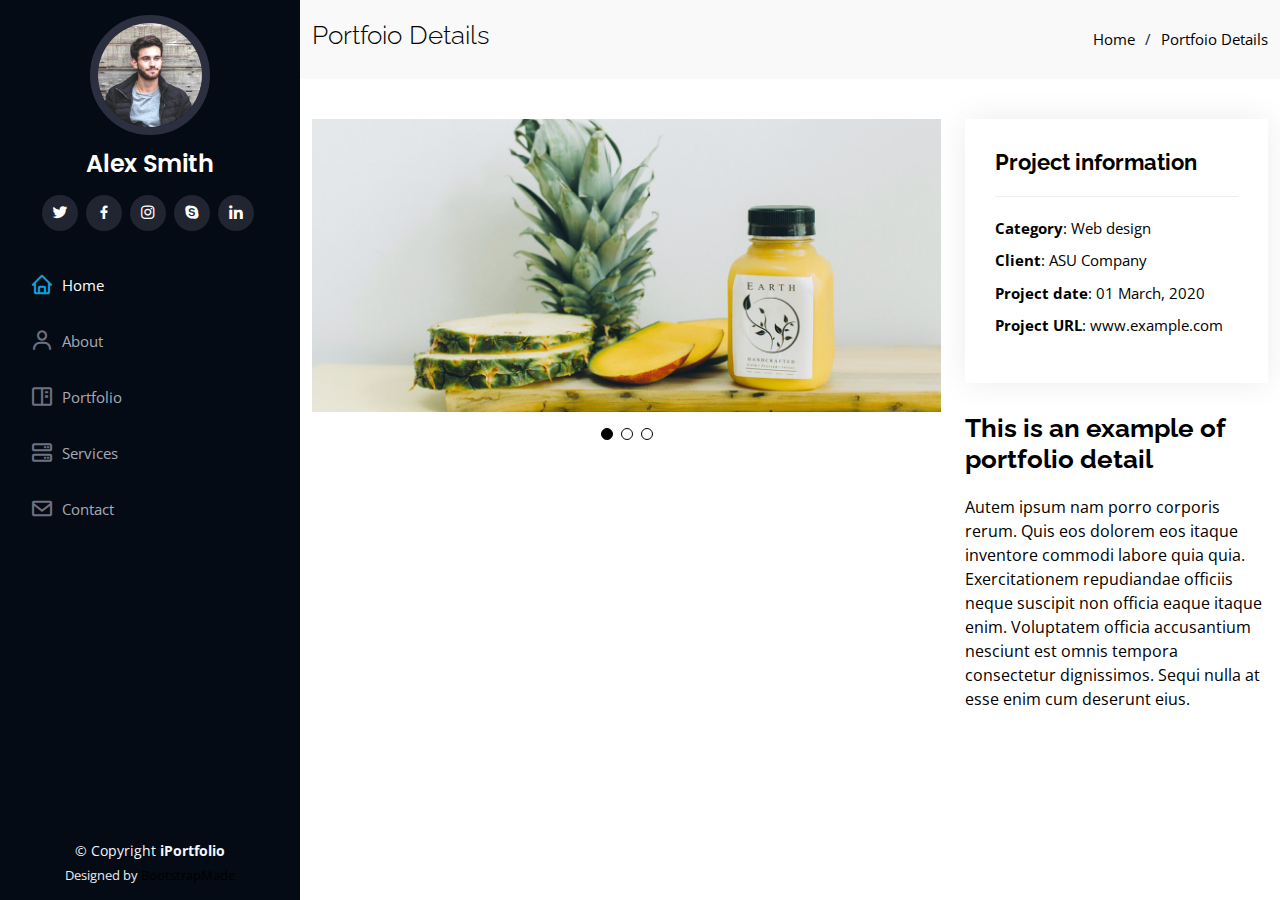
<file: portfolio-details.html>
<!DOCTYPE html>
<html lang="en">

<head>
  <meta charset="utf-8">
  <meta content="width=device-width, initial-scale=1.0" name="viewport">

  <title>Portfolio Details - iPortfolio Bootstrap Template</title>
  <meta content="" name="description">
  <meta content="" name="keywords">

  <!-- Favicons -->
  <link href="assets/img/favicon.png" rel="icon">
  <link href="assets/img/apple-touch-icon.png" rel="apple-touch-icon">

  <!-- Google Fonts -->
  <link href="https://fonts.googleapis.com/css?family=Open+Sans:300,300i,400,400i,600,600i,700,700i|Raleway:300,300i,400,400i,500,500i,600,600i,700,700i|Poppins:300,300i,400,400i,500,500i,600,600i,700,700i" rel="stylesheet">

  <!-- Vendor CSS Files -->
  <link href="assets/vendor/aos/aos.css" rel="stylesheet">
  <link href="assets/vendor/bootstrap/css/bootstrap.min.css" rel="stylesheet">
  <link href="assets/vendor/bootstrap-icons/bootstrap-icons.css" rel="stylesheet">
  <link href="assets/vendor/boxicons/css/boxicons.min.css" rel="stylesheet">
  <link href="assets/vendor/glightbox/css/glightbox.min.css" rel="stylesheet">
  <link href="assets/vendor/swiper/swiper-bundle.min.css" rel="stylesheet">

  <!-- Template Main CSS File -->
  <link href="assets/css/style.css" rel="stylesheet">

  <!-- =======================================================
  * Template Name: iPortfolio - v3.7.0
  * Template URL: https://bootstrapmade.com/iportfolio-bootstrap-portfolio-websites-template/
  * Author: BootstrapMade.com
  * License: https://bootstrapmade.com/license/
  ======================================================== -->
</head>

<body>

  <!-- ======= Mobile nav toggle button ======= -->
  <i class="bi bi-list mobile-nav-toggle d-xl-none"></i>

  <!-- ======= Header ======= -->
  <header id="header">
    <div class="d-flex flex-column">

      <div class="profile">
        <img src="assets/img/profile-img.jpg" alt="" class="img-fluid rounded-circle">
        <h1 class="text-light"><a href="index.html">Alex Smith</a></h1>
        <div class="social-links mt-3 text-center">
          <a href="#" class="twitter"><i class="bx bxl-twitter"></i></a>
          <a href="#" class="facebook"><i class="bx bxl-facebook"></i></a>
          <a href="#" class="instagram"><i class="bx bxl-instagram"></i></a>
          <a href="#" class="google-plus"><i class="bx bxl-skype"></i></a>
          <a href="#" class="linkedin"><i class="bx bxl-linkedin"></i></a>
        </div>
      </div>

      <nav id="navbar" class="nav-menu navbar">
        <ul>
          <li><a href="#hero" class="nav-link scrollto active"><i class="bx bx-home"></i> <span>Home</span></a></li>
          <li><a href="#about" class="nav-link scrollto"><i class="bx bx-user"></i> <span>About</span></a></li>
          <li><a href="#portfolio" class="nav-link scrollto"><i class="bx bx-book-content"></i> <span>Portfolio</span></a></li>
          <li><a href="#services" class="nav-link scrollto"><i class="bx bx-server"></i> <span>Services</span></a></li>
          <li><a href="#contact" class="nav-link scrollto"><i class="bx bx-envelope"></i> <span>Contact</span></a></li>
        </ul>
      </nav><!-- .nav-menu -->
    </div>
  </header><!-- End Header -->

  <main id="main">

    <!-- ======= Breadcrumbs ======= -->
    <section id="breadcrumbs" class="breadcrumbs">
      <div class="container">

        <div class="d-flex justify-content-between align-items-center">
          <h2>Portfoio Details</h2>
          <ol>
            <li><a href="index.html">Home</a></li>
            <li>Portfoio Details</li>
          </ol>
        </div>

      </div>
    </section><!-- End Breadcrumbs -->

    <!-- ======= Portfolio Details Section ======= -->
    <section id="portfolio-details" class="portfolio-details">
      <div class="container">

        <div class="row gy-4">

          <div class="col-lg-8">
            <div class="portfolio-details-slider swiper">
              <div class="swiper-wrapper align-items-center">

                <div class="swiper-slide">
                  <img src="assets/img/portfolio/portfolio-details-1.jpg" alt="">
                </div>

                <div class="swiper-slide">
                  <img src="assets/img/portfolio/portfolio-details-2.jpg" alt="">
                </div>

                <div class="swiper-slide">
                  <img src="assets/img/portfolio/portfolio-details-3.jpg" alt="">
                </div>

              </div>
              <div class="swiper-pagination"></div>
            </div>
          </div>

          <div class="col-lg-4">
            <div class="portfolio-info">
              <h3>Project information</h3>
              <ul>
                <li><strong>Category</strong>: Web design</li>
                <li><strong>Client</strong>: ASU Company</li>
                <li><strong>Project date</strong>: 01 March, 2020</li>
                <li><strong>Project URL</strong>: <a href="#">www.example.com</a></li>
              </ul>
            </div>
            <div class="portfolio-description">
              <h2>This is an example of portfolio detail</h2>
              <p>
                Autem ipsum nam porro corporis rerum. Quis eos dolorem eos itaque inventore commodi labore quia quia. Exercitationem repudiandae officiis neque suscipit non officia eaque itaque enim. Voluptatem officia accusantium nesciunt est omnis tempora consectetur dignissimos. Sequi nulla at esse enim cum deserunt eius.
              </p>
            </div>
          </div>

        </div>

      </div>
    </section><!-- End Portfolio Details Section -->

  </main><!-- End #main -->

  <!-- ======= Footer ======= -->
  <footer id="footer">
    <div class="container">
      <div class="copyright">
        &copy; Copyright <strong><span>iPortfolio</span></strong>
      </div>
      <div class="credits">
        <!-- All the links in the footer should remain intact. -->
        <!-- You can delete the links only if you purchased the pro version. -->
        <!-- Licensing information: https://bootstrapmade.com/license/ -->
        <!-- Purchase the pro version with working PHP/AJAX contact form: https://bootstrapmade.com/iportfolio-bootstrap-portfolio-websites-template/ -->
        Designed by <a href="https://bootstrapmade.com/">BootstrapMade</a>
      </div>
    </div>
  </footer><!-- End  Footer -->

  <a href="#" class="back-to-top d-flex align-items-center justify-content-center"><i class="bi bi-arrow-up-short"></i></a>

  <!-- Vendor JS Files -->
  <script src="assets/vendor/purecounter/purecounter.js"></script>
  <script src="assets/vendor/aos/aos.js"></script>
  <script src="assets/vendor/bootstrap/js/bootstrap.bundle.min.js"></script>
  <script src="assets/vendor/glightbox/js/glightbox.min.js"></script>
  <script src="assets/vendor/isotope-layout/isotope.pkgd.min.js"></script>
  <script src="assets/vendor/swiper/swiper-bundle.min.js"></script>
  <script src="assets/vendor/typed.js/typed.min.js"></script>
  <script src="assets/vendor/waypoints/noframework.waypoints.js"></script>
  <script src="assets/vendor/php-email-form/validate.js"></script>

  <!-- Template Main JS File -->
  <script src="assets/js/main.js"></script>

</body>

</html>
</file>
<file: assets/css/style.css>
/**
* Template Name: iPortfolio - v3.7.0
* Template URL: https://bootstrapmade.com/iportfolio-bootstrap-portfolio-websites-template/
* Author: BootstrapMade.com
* License: https://bootstrapmade.com/license/
*/

/*--------------------------------------------------------------
# General
--------------------------------------------------------------*/
body {
  font-family: "Open Sans", sans-serif;
  color: #000000;
}

a {
  color: #000000;
  text-decoration: none;
}

a:hover {
  color: #000000;
  text-decoration: none;
}

h1, h2, h3, h4, h5, h6 {
  font-family: "Raleway", sans-serif;
}

/*--------------------------------------------------------------
# Back to top button
--------------------------------------------------------------*/
.back-to-top {
  position: fixed;
  visibility: hidden;
  opacity: 0;
  right: 15px;
  bottom: 15px;
  z-index: 996;
  background: #000000;
  width: 40px;
  height: 40px;
  border-radius: 50px;
  transition: all 0.4s;
}
.back-to-top i {
  font-size: 28px;
  color: #fff;
  line-height: 0;
}
.back-to-top:hover {
  background: #000000;
  color: #fff;
}
.back-to-top.active {
  visibility: visible;
  opacity: 1;
}

/*--------------------------------------------------------------
# Header
--------------------------------------------------------------*/
#header {
  position: fixed;
  top: 0;
  left: 0;
  bottom: 0;
  width: 300px;
  transition: all ease-in-out 0.5s;
  z-index: 9997;
  transition: all 0.5s;
  padding: 0 15px;
  background: #040b14;
  overflow-y: auto;
}
#header .profile img {
  margin: 15px auto;
  display: block;
  width: 120px;
  border: 8px solid #2c2f3f;
}
#header .profile h1 {
  font-size: 24px;
  margin: 0;
  padding: 0;
  font-weight: 600;
  -moz-text-align-last: center;
  text-align-last: center;
  font-family: "Poppins", sans-serif;
}
#header .profile h1 a, #header .profile h1 a:hover {
  color: #fff;
  text-decoration: none;
}
#header .profile .social-links a {
  font-size: 18px;
  display: inline-block;
  background: #212431;
  color: #fff;
  line-height: 1;
  padding: 8px 0;
  margin-right: 4px;
  border-radius: 50%;
  text-align: center;
  width: 36px;
  height: 36px;
  transition: 0.3s;
}
#header .profile .social-links a:hover {
  background: #000000;
  color: #fff;
  text-decoration: none;
}

#main {
  margin-left: 300px;
}

@media (max-width: 1199px) {
  #header {
    left: -300px;
  }

  #main {
    margin-left: 0;
  }
}
/*--------------------------------------------------------------
# Navigation Menu
--------------------------------------------------------------*/
/* Desktop Navigation */
.nav-menu {
  padding: 30px 0 0 0;
}
.nav-menu * {
  margin: 0;
  padding: 0;
  list-style: none;
}
.nav-menu > ul > li {
  position: relative;
  white-space: nowrap;
}
.nav-menu a, .nav-menu a:focus {
  display: flex;
  align-items: center;
  color: #a8a9b4;
  padding: 12px 15px;
  margin-bottom: 8px;
  transition: 0.3s;
  font-size: 15px;
}
.nav-menu a i, .nav-menu a:focus i {
  font-size: 24px;
  padding-right: 8px;
  color: #6f7180;
}
.nav-menu a:hover, .nav-menu .active, .nav-menu .active:focus, .nav-menu li:hover > a {
  text-decoration: none;
  color: #fff;
}
.nav-menu a:hover i, .nav-menu .active i, .nav-menu .active:focus i, .nav-menu li:hover > a i {
  color: #149ddd;
}

/* Mobile Navigation */
.mobile-nav-toggle {
  position: fixed;
  right: 15px;
  top: 15px;
  z-index: 9998;
  border: 0;
  font-size: 24px;
  transition: all 0.4s;
  outline: none !important;
  background-color: #000000;
  color: #fff;
  width: 40px;
  height: 40px;
  display: inline-flex;
  align-items: center;
  justify-content: center;
  line-height: 0;
  border-radius: 50px;
  cursor: pointer;
}

.mobile-nav-active {
  overflow: hidden;
}
.mobile-nav-active #header {
  left: 0;
}

/*--------------------------------------------------------------
# Hero Section
--------------------------------------------------------------*/
#hero {
  width: 100%;
  height: 100vh;
  background: url("../img/hero-bg.jpg") top center;
  background-size: cover;
}
#hero:before {
  content: "";
  background: rgba(5, 13, 24, 0.3);
  position: absolute;
  bottom: 0;
  top: 0;
  left: 0;
  right: 0;
  z-index: 1;
}
#hero .hero-container {
  position: relative;
  z-index: 2;
  min-width: 300px;
}
#hero h1 {
  margin: 0 0 10px 0;
  font-size: 64px;
  font-weight: 700;
  line-height: 56px;
  color: #fff;
}
#hero p {
  color: #fff;
  margin-bottom: 50px;
  font-size: 26px;
  font-family: "Poppins", sans-serif;
}
#hero p span {
  color: #fff;
  padding-bottom: 4px;
  letter-spacing: 1px;
  border-bottom: 3px solid #149ddd;
}
@media (min-width: 1024px) {
  #hero {
    background-attachment: fixed;
  }
}
@media (max-width: 768px) {
  #hero h1 {
    font-size: 28px;
    line-height: 36px;
  }
  #hero h2 {
    font-size: 18px;
    line-height: 24px;
    margin-bottom: 30px;
  }
}

/*--------------------------------------------------------------
# Sections General
--------------------------------------------------------------*/
section {
  padding: 60px 0;
  overflow: hidden;
}

.section-bg {
  background: #f5f8fd;
}

.section-title {
  padding-bottom: 30px;
}
.section-title h2 {
  font-size: 32px;
  font-weight: bold;
  margin-bottom: 20px;
  padding-bottom: 20px;
  position: relative;
  color: #000000;
}
.section-title h2::after {
  content: "";
  position: absolute;
  display: block;
  width: 50px;
  height: 3px;
  background: #000000;
  bottom: 0;
  left: 0;
}
.section-title p {
  margin-bottom: 0;
}

/*--------------------------------------------------------------
# About
--------------------------------------------------------------*/
.about .content h3 {
  font-weight: 700;
  font-size: 26px;
  color: #000000;
}
.about .content ul {
  list-style: none;
  padding: 0;
}
.about .content ul li {
  margin-bottom: 20px;
  display: flex;
  align-items: center;
}
.about .content ul strong {
  margin-right: 10px;
}
.about .content ul i {
  font-size: 16px;
  margin-right: 5px;
  color: #000000;
  line-height: 0;
}
.about .content p:last-child {
  margin-bottom: 0;
}

/*--------------------------------------------------------------
# Facts
--------------------------------------------------------------*/
.facts {
  padding-bottom: 30px;
}
.facts .count-box {
  padding: 30px;
  width: 100%;
}
.facts .count-box i {
  display: block;
  font-size: 44px;
  color: #000000;
  float: left;
  line-height: 0;
}
.facts .count-box span {
  font-size: 48px;
  line-height: 40px;
  display: block;
  font-weight: 700;
  color: #050d18;
  margin-left: 60px;
}
.facts .count-box p {
  padding: 15px 0 0 0;
  margin: 0 0 0 60px;
  font-family: "Raleway", sans-serif;
  font-size: 14px;
  color: #000000;
}
.facts .count-box a {
  font-weight: 600;
  display: block;
  margin-top: 20px;
  color: #000000;
  font-size: 15px;
  font-family: "Poppins", sans-serif;
  transition: ease-in-out 0.3s;
}
.facts .count-box a:hover {
  color: #000000;
}

/*--------------------------------------------------------------
# Akills
--------------------------------------------------------------*/
.skills .progress {
  height: 60px;
  display: block;
  background: none;
  border-radius: 0;
}
.skills .progress .skill {
  padding: 0;
  margin: 0 0 6px 0;
  text-transform: uppercase;
  display: block;
  font-weight: 600;
  font-family: "Poppins", sans-serif;
  color: #050d18;
}
.skills .progress .skill .val {
  float: right;
  font-style: normal;
}
.skills .progress-bar-wrap {
  background: #dce8f8;
  height: 10px;
}
.skills .progress-bar {
  width: 1px;
  height: 10px;
  transition: 0.9s;
  background-color: #000000;
}

/*--------------------------------------------------------------
# Resume
--------------------------------------------------------------*/
.resume .resume-title {
  font-size: 26px;
  font-weight: 700;
  margin-top: 20px;
  margin-bottom: 20px;
  color: #050d18;
}
.resume .resume-item {
  padding: 0 0 20px 20px;
  margin-top: -2px;
  border-left: 2px solid #000000;
  position: relative;
}
.resume .resume-item h4 {
  line-height: 18px;
  font-size: 18px;
  font-weight: 600;
  text-transform: uppercase;
  font-family: "Poppins", sans-serif;
  color: #050d18;
  margin-bottom: 10px;
}
.resume .resume-item h5 {
  font-size: 16px;
  background: #e4edf9;
  padding: 5px 15px;
  display: inline-block;
  font-weight: 600;
  margin-bottom: 10px;
}
.resume .resume-item ul {
  padding-left: 20px;
}
.resume .resume-item ul li {
  padding-bottom: 10px;
}
.resume .resume-item:last-child {
  padding-bottom: 0;
}
.resume .resume-item::before {
  content: "";
  position: absolute;
  width: 16px;
  height: 16px;
  border-radius: 50px;
  left: -9px;
  top: 0;
  background: #fff;
  border: 2px solid #000000;
}

/*--------------------------------------------------------------
# Portfolio
--------------------------------------------------------------*/
.portfolio .portfolio-item {
  margin-bottom: 30px;
}
.portfolio #portfolio-flters {
  padding: 0;
  margin: 0 auto 35px auto;
  list-style: none;
  text-align: center;
  background: #fff;
  border-radius: 50px;
  padding: 2px 15px;
}
.portfolio #portfolio-flters li {
  cursor: pointer;
  display: inline-block;
  padding: 10px 15px 8px 15px;
  font-size: 14px;
  font-weight: 600;
  line-height: 1;
  text-transform: uppercase;
  color: #272829;
  margin-bottom: 5px;
  transition: all 0.3s ease-in-out;
}
.portfolio #portfolio-flters li:hover, .portfolio #portfolio-flters li.filter-active {
  color: #000000;
}
.portfolio #portfolio-flters li:last-child {
  margin-right: 0;
}
.portfolio .portfolio-wrap {
  transition: 0.3s;
  position: relative;
  overflow: hidden;
  z-index: 1;
}
.portfolio .portfolio-wrap::before {
  content: "";
  background: rgba(255, 255, 255, 0.5);
  position: absolute;
  left: 0;
  right: 0;
  top: 0;
  bottom: 0;
  transition: all ease-in-out 0.3s;
  z-index: 2;
  opacity: 0;
}
.portfolio .portfolio-wrap .portfolio-links {
  opacity: 1;
  left: 0;
  right: 0;
  bottom: -60px;
  z-index: 3;
  position: absolute;
  transition: all ease-in-out 0.3s;
  display: flex;
  justify-content: center;
}
.portfolio .portfolio-wrap .portfolio-links a {
  color: #fff;
  font-size: 28px;
  text-align: center;
  background: rgba(20, 157, 221, 0.75);
  transition: 0.3s;
  width: 50%;
}
.portfolio .portfolio-wrap .portfolio-links a:hover {
  background: rgba(20, 157, 221, 0.95);
}
.portfolio .portfolio-wrap .portfolio-links a + a {
  border-left: 1px solid #37b3ed;
}
.portfolio .portfolio-wrap:hover::before {
  top: 0;
  left: 0;
  right: 0;
  bottom: 0;
  opacity: 1;
}
.portfolio .portfolio-wrap:hover .portfolio-links {
  opacity: 1;
  bottom: 0;
}

/*--------------------------------------------------------------
# Portfolio Details
--------------------------------------------------------------*/
.portfolio-details {
  padding-top: 40px;
}
.portfolio-details .portfolio-details-slider img {
  width: 100%;
}
.portfolio-details .portfolio-details-slider .swiper-pagination {
  margin-top: 20px;
  position: relative;
}
.portfolio-details .portfolio-details-slider .swiper-pagination .swiper-pagination-bullet {
  width: 12px;
  height: 12px;
  background-color: #fff;
  opacity: 1;
  border: 1px solid #000000;
}
.portfolio-details .portfolio-details-slider .swiper-pagination .swiper-pagination-bullet-active {
  background-color: #000000;
}
.portfolio-details .portfolio-info {
  padding: 30px;
  box-shadow: 0px 0 30px rgba(5, 13, 24, 0.08);
}
.portfolio-details .portfolio-info h3 {
  font-size: 22px;
  font-weight: 700;
  margin-bottom: 20px;
  padding-bottom: 20px;
  border-bottom: 1px solid #eee;
}
.portfolio-details .portfolio-info ul {
  list-style: none;
  padding: 0;
  font-size: 15px;
}
.portfolio-details .portfolio-info ul li + li {
  margin-top: 10px;
}
.portfolio-details .portfolio-description {
  padding-top: 30px;
}
.portfolio-details .portfolio-description h2 {
  font-size: 26px;
  font-weight: 700;
  margin-bottom: 20px;
}
.portfolio-details .portfolio-description p {
  padding: 0;
}

/*--------------------------------------------------------------
# Services
--------------------------------------------------------------*/
.services .icon-box {
  margin-bottom: 20px;
}
.services .icon {
  float: left;
  display: flex;
  align-items: center;
  justify-content: center;
  width: 54px;
  height: 54px;
  background: #000000;
  border-radius: 50%;
  transition: 0.5s;
  border: 1px solid #000000;
}
.services .icon i {
  color: #fff;
  font-size: 24px;
  line-height: 0;
}
.services .icon-box:hover .icon {
  background: #fff;
}
.services .icon-box:hover .icon i {
  color: #000000;
}
.services .title {
  margin-left: 80px;
  font-weight: 700;
  margin-bottom: 15px;
  font-size: 18px;
}
.services .title a {
  color: #343a40;
}
.services .title a:hover {
  color: #000000;
}
.services .description {
  margin-left: 80px;
  line-height: 24px;
  font-size: 14px;
}

/*--------------------------------------------------------------
# Testimonials
--------------------------------------------------------------*/
.testimonials .testimonials-carousel, .testimonials .testimonials-slider {
  overflow: hidden;
}
.testimonials .testimonial-item {
  box-sizing: content-box;
  text-align: center;
  min-height: 320px;
}
.testimonials .testimonial-item .testimonial-img {
  width: 90px;
  border-radius: 50%;
  margin: 0 auto;
}
.testimonials .testimonial-item h3 {
  font-size: 18px;
  font-weight: bold;
  margin: 10px 0 5px 0;
  color: #111;
}
.testimonials .testimonial-item h4 {
  font-size: 14px;
  color: #999;
  margin: 0;
}
.testimonials .testimonial-item .quote-icon-left, .testimonials .testimonial-item .quote-icon-right {
  color: #c3e8fa;
  font-size: 26px;
}
.testimonials .testimonial-item .quote-icon-left {
  display: inline-block;
  left: -5px;
  position: relative;
}
.testimonials .testimonial-item .quote-icon-right {
  display: inline-block;
  right: -5px;
  position: relative;
  top: 10px;
}
.testimonials .testimonial-item p {
  font-style: italic;
  margin: 0 15px 15px 15px;
  padding: 20px;
  background: #fff;
  position: relative;
  margin-bottom: 35px;
  border-radius: 6px;
  box-shadow: 0px 2px 15px rgba(0, 0, 0, 0.1);
}
.testimonials .testimonial-item p::after {
  content: "";
  width: 0;
  height: 0;
  border-top: 20px solid #fff;
  border-right: 20px solid transparent;
  border-left: 20px solid transparent;
  position: absolute;
  bottom: -20px;
  left: calc(50% - 20px);
}
.testimonials .swiper-pagination {
  margin-top: 20px;
  position: relative;
}
.testimonials .swiper-pagination .swiper-pagination-bullet {
  width: 12px;
  height: 12px;
  background-color: #fff;
  opacity: 1;
  border: 1px solid #000000;
}
.testimonials .swiper-pagination .swiper-pagination-bullet-active {
  background-color: #000000;
}

/*--------------------------------------------------------------
# Contact
--------------------------------------------------------------*/
.contact {
  padding-bottom: 130px;
}
.contact .info {
  padding: 30px;
  background: #fff;
  width: 100%;
  box-shadow: 0 0 24px 0 rgba(0, 0, 0, 0.12);
}
.contact .info i {
  font-size: 20px;
  color: #000000;
  float: left;
  width: 44px;
  height: 44px;
  background: #dff3fc;
  display: flex;
  justify-content: center;
  align-items: center;
  border-radius: 50px;
  transition: all 0.3s ease-in-out;
}
.contact .info h4 {
  padding: 0 0 0 60px;
  font-size: 22px;
  font-weight: 600;
  margin-bottom: 5px;
  color: #050d18;
}
.contact .info p {
  padding: 0 0 10px 60px;
  margin-bottom: 20px;
  font-size: 14px;
  color: #000000;
}
.contact .info .email p {
  padding-top: 5px;
}
.contact .info .social-links {
  padding-left: 60px;
}
.contact .info .social-links a {
  font-size: 18px;
  display: inline-block;
  background: #333;
  color: #fff;
  line-height: 1;
  padding: 8px 0;
  border-radius: 50%;
  text-align: center;
  width: 36px;
  height: 36px;
  transition: 0.3s;
  margin-right: 10px;
}
.contact .info .social-links a:hover {
  background: #000000;
  color: #fff;
}
.contact .info .email:hover i, .contact .info .address:hover i, .contact .info .phone:hover i {
  background: #000000;
  color: #fff;
}
.contact .php-email-form {
  width: 100%;
  padding: 30px;
  background: #fff;
  box-shadow: 0 0 24px 0 rgba(0, 0, 0, 0.12);
}
.contact .php-email-form .form-group {
  padding-bottom: 8px;
}
.contact .php-email-form .validate {
  display: none;
  color: red;
  margin: 0 0 15px 0;
  font-weight: 400;
  font-size: 13px;
}
.contact .php-email-form .error-message {
  display: none;
  color: #fff;
  background: #ed3c0d;
  text-align: left;
  padding: 15px;
  font-weight: 600;
}
.contact .php-email-form .error-message br + br {
  margin-top: 25px;
}
.contact .php-email-form .sent-message {
  display: none;
  color: #fff;
  background: #18d26e;
  text-align: center;
  padding: 15px;
  font-weight: 600;
}
.contact .php-email-form .loading {
  display: none;
  background: #fff;
  text-align: center;
  padding: 15px;
}
.contact .php-email-form .loading:before {
  content: "";
  display: inline-block;
  border-radius: 50%;
  width: 24px;
  height: 24px;
  margin: 0 10px -6px 0;
  border: 3px solid #18d26e;
  border-top-color: #eee;
  -webkit-animation: animate-loading 1s linear infinite;
  animation: animate-loading 1s linear infinite;
}
.contact .php-email-form .form-group {
  margin-bottom: 15px;
}
.contact .php-email-form label {
  padding-bottom: 8px;
}
.contact .php-email-form input, .contact .php-email-form textarea {
  border-radius: 0;
  box-shadow: none;
  font-size: 14px;
}
.contact .php-email-form input {
  height: 44px;
}
.contact .php-email-form textarea {
  padding: 10px 15px;
}
.contact .php-email-form button[type=submit] {
  background: #000000;
  border: 0;
  padding: 10px 24px;
  color: #fff;
  transition: 0.4s;
  border-radius: 4px;
}
.contact .php-email-form button[type=submit]:hover {
  background: #000000;
}
@-webkit-keyframes animate-loading {
  0% {
    transform: rotate(0deg);
  }
  100% {
    transform: rotate(360deg);
  }
}
@keyframes animate-loading {
  0% {
    transform: rotate(0deg);
  }
  100% {
    transform: rotate(360deg);
  }
}

/*--------------------------------------------------------------
# Breadcrumbs
--------------------------------------------------------------*/
.breadcrumbs {
  padding: 20px 0;
  background: #f9f9f9;
}
.breadcrumbs h2 {
  font-size: 26px;
  font-weight: 300;
}
.breadcrumbs ol {
  display: flex;
  flex-wrap: wrap;
  list-style: none;
  padding: 0;
  margin: 0;
  font-size: 15px;
}
.breadcrumbs ol li + li {
  padding-left: 10px;
}
.breadcrumbs ol li + li::before {
  display: inline-block;
  padding-right: 10px;
  color: #0e2442;
  content: "/";
}
@media (max-width: 768px) {
  .breadcrumbs .d-flex {
    display: block !important;
  }
  .breadcrumbs ol {
    display: block;
  }
  .breadcrumbs ol li {
    display: inline-block;
  }
}

/*--------------------------------------------------------------
# Footer
--------------------------------------------------------------*/
#footer {
  padding: 15px;
  color: #f4f6fd;
  font-size: 14px;
  position: fixed;
  left: 0;
  bottom: 0;
  width: 300px;
  z-index: 9999;
  background: #040b14;
}
#footer .copyright {
  text-align: center;
}
#footer .credits {
  padding-top: 5px;
  text-align: center;
  font-size: 13px;
  color: #eaebf0;
}
@media (max-width: 1199px) {
  #footer {
    position: static;
    width: auto;
    padding-right: 20px 15px;
  }
}
</file>
